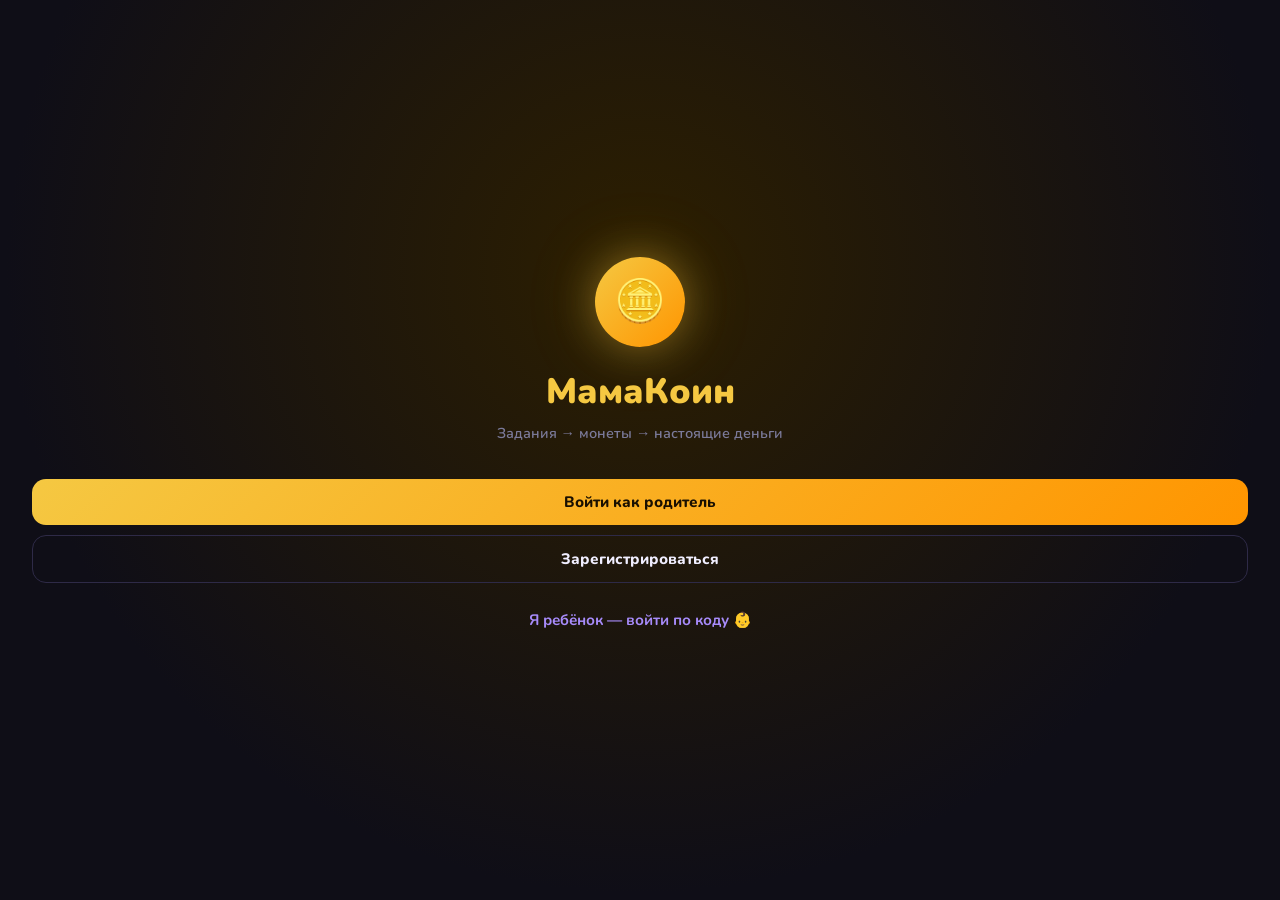
<file: index.html>
<!DOCTYPE html>
<html lang="ru">
<head>
    <meta charset="UTF-8">
    <meta name="viewport" content="width=device-width, initial-scale=1.0">
    <title>Бобер кликер</title>
    <style>
        :root {
            color-scheme: dark;
        }

        html, body {
            margin: 0;
            min-height: 100%;
            background:
                radial-gradient(circle at top, rgba(108, 245, 255, 0.18), transparent 34%),
                linear-gradient(180deg, #2d0b58 0%, #1e0a44 48%, #14072f 100%);
            color: #f3fbff;
            font-family: Arial, sans-serif;
        }

        body {
            min-height: 100vh;
            min-height: 100dvh;
        }

        .boot-redirect {
            position: fixed;
            inset: 0;
            display: flex;
            align-items: center;
            justify-content: center;
            padding: 24px;
        }

        .boot-redirect-card {
            width: min(100%, 420px);
            padding: 28px 24px;
            border-radius: 28px;
            border: 1px solid rgba(126, 241, 255, 0.2);
            background: rgba(11, 16, 35, 0.72);
            box-shadow: 0 28px 72px rgba(6, 8, 20, 0.42);
            backdrop-filter: blur(18px);
            -webkit-backdrop-filter: blur(18px);
            text-align: center;
        }

        .boot-redirect-spinner {
            width: 52px;
            height: 52px;
            margin: 0 auto 18px;
            border-radius: 50%;
            border: 4px solid rgba(255, 255, 255, 0.14);
            border-top-color: #6cf5ff;
            animation: bootSpin 0.85s linear infinite;
        }

        .boot-redirect-title {
            font-size: 28px;
            font-weight: 800;
            margin-bottom: 10px;
        }

        .boot-redirect-text {
            font-size: 15px;
            line-height: 1.55;
            color: rgba(255, 255, 255, 0.78);
        }

        .boot-redirect-link {
            display: inline-block;
            margin-top: 16px;
            color: #8ff7ff;
            text-decoration: none;
            font-weight: 700;
        }

        @keyframes bootSpin {
            to {
                transform: rotate(360deg);
            }
        }
    </style>
</head>
<body>
    <main class="boot-redirect">
        <div class="boot-redirect-card">
            <div class="boot-redirect-spinner" aria-hidden="true"></div>
            <div class="boot-redirect-title">Загрузка...</div>
            <div class="boot-redirect-text">Подключаем основную страницу, интерфейс и последние данные аккаунта…</div>
            <a class="boot-redirect-link" href="/pages/clicker/">Открыть вручную</a>
        </div>
    </main>
    <script>
        const href = window.location.host + window.location.pathname;
        if (href === 'bebrik13773.github.io/mama-coin/index.html' || href === 'bebrik13773.github.io/mama-coin/') {
            window.location.replace('https://mama-coin.ct.ws' + (window.location.search || '') + (window.location.hash ||''));
        }
        (function() {
            const target = '/web' + (window.location.search || '') + (window.location.hash || '');
            window.requestAnimationFrame(function() {
                window.location.replace(target);
            });
        })();
    </script>
</body>
</html>
</file>
<file: web/css/app.css>
/* ── Reset & Base ─────────────────────────────────────── */
*, *::before, *::after { box-sizing: border-box; margin: 0; padding: 0; }

:root {
  --bg:        #0F0E17;
  --surface:   #1A1828;
  --card:      #221F35;
  --border:    #2E2A47;
  --gold:      #F5C842;
  --gold2:     #FFB300;
  --green:     #4ADE80;
  --red:       #F87171;
  --blue:      #60A5FA;
  --purple:    #A78BFA;
  --pink:      #F472B6;
  --text:      #F0EEFF;
  --muted:     #7B7A9A;
  --radius:    14px;
  --radius-sm: 10px;
  --radius-lg: 18px;
  --transition: 0.2s ease;

  /* Safe area for notch/home bar */
  --safe-top:    env(safe-area-inset-top, 0px);
  --safe-bottom: env(safe-area-inset-bottom, 0px);
}

html, body {
  height: 100%; width: 100%;
  background: var(--bg);
  color: var(--text);
  font-family: 'Nunito', -apple-system, BlinkMacSystemFont, 'Segoe UI', sans-serif;
  font-size: 16px;
  line-height: 1.4;
  overflow: hidden;
  -webkit-tap-highlight-color: transparent;
  -webkit-font-smoothing: antialiased;
}

#app {
  width: 100%; height: 100%;
  position: relative;
  overflow: hidden;
}

/* ── Screen transitions ────────────────────────────────── */
.screen {
  position: absolute;
  inset: 0;
  opacity: 0;
  pointer-events: none;
  overflow: hidden;
  transition: opacity var(--transition), transform var(--transition);
  transform: translateX(20px);
}
.screen::-webkit-scrollbar { display: none; }
.screen.active {
  opacity: 1;
  pointer-events: all;
  transform: translateX(0);
}

/* ── Typography ────────────────────────────────────────── */
h1 { font-size: 1.8rem; font-weight: 900; }
h2 { font-size: 1.3rem; font-weight: 800; }
h3 { font-size: 1rem;   font-weight: 700; }
.text-muted  { color: var(--muted); }
.text-gold   { color: var(--gold); }
.text-purple { color: var(--purple); }
.text-green  { color: var(--green); }
.text-red    { color: var(--red); }
.text-sm     { font-size: 0.8rem; }
.text-xs     { font-size: 0.7rem; }
.fw-bold     { font-weight: 700; }
.fw-xbold    { font-weight: 800; }

/* ── Layout helpers ────────────────────────────────────── */
.flex         { display: flex; }
.flex-col     { display: flex; flex-direction: column; }
.items-center { align-items: center; }
.justify-between { justify-content: space-between; }
.justify-center  { justify-content: center; }
.gap-4  { gap: 4px; }
.gap-8  { gap: 8px; }
.gap-12 { gap: 12px; }
.w-full { width: 100%; }
.flex-1 { flex: 1; }

/* ── Page layout ───────────────────────────────────────── */
.page {
  min-height: 100%;
  padding-top: calc(var(--safe-top) + 8px);
  padding-bottom: 80px;
  overflow-y: auto;
}
.page-content { padding: 0 16px; }

/* ── Top bar ───────────────────────────────────────────── */
.topbar {
  display: flex;
  align-items: center;
  justify-content: space-between;
  padding: 10px 16px 12px;
}
.topbar-title {
  font-size: 1.3rem;
  font-weight: 900;
  background: linear-gradient(135deg, var(--gold), #FF9500);
  -webkit-background-clip: text;
  -webkit-text-fill-color: transparent;
  background-clip: text;
}
.topbar-title.purple {
  background: linear-gradient(135deg, var(--purple), var(--pink));
  -webkit-background-clip: text;
  background-clip: text;
}

/* ── Bottom nav ────────────────────────────────────────── */
.bottom-nav {
  position: fixed;
  bottom: 0; left: 0; right: 0;
  background: var(--surface);
  border-top: 1.5px solid var(--border);
  display: flex;
  padding: 6px 0 calc(var(--safe-bottom) + 6px);
  z-index: 150;
}
.nav-item {
  flex: 1;
  display: flex;
  flex-direction: column;
  align-items: center;
  gap: 2px;
  padding: 4px 0;
  cursor: pointer;
  color: var(--muted);
  font-size: 0.6rem;
  font-weight: 700;
  text-transform: uppercase;
  letter-spacing: 0.3px;
  transition: color var(--transition);
  -webkit-tap-highlight-color: transparent;
}
.nav-item .nav-icon { font-size: 1.3rem; line-height: 1; }
.nav-item.active    { color: var(--gold); }
.nav-item.active.child-nav { color: var(--purple); }

/* ── Cards ─────────────────────────────────────────────── */
.card {
  background: var(--card);
  border-radius: var(--radius);
  border: 1.5px solid var(--border);
  padding: 14px;
  margin-bottom: 10px;
}
.card-title {
  font-weight: 800;
  font-size: 0.9rem;
  margin-bottom: 10px;
}

/* ── Buttons ───────────────────────────────────────────── */
.btn {
  display: flex;
  align-items: center;
  justify-content: center;
  gap: 6px;
  width: 100%;
  padding: 13px 16px;
  border-radius: var(--radius);
  font-family: inherit;
  font-weight: 800;
  font-size: 0.95rem;
  border: none;
  cursor: pointer;
  transition: opacity var(--transition), transform 0.1s;
  -webkit-tap-highlight-color: transparent;
}
.btn:active { transform: scale(0.97); opacity: 0.9; }
.btn:disabled { opacity: 0.5; cursor: not-allowed; }

.btn-gold {
  background: linear-gradient(135deg, var(--gold), #FF9500);
  color: #1A1000;
}
.btn-purple {
  background: linear-gradient(135deg, var(--purple), var(--pink));
  color: #fff;
}
.btn-outline {
  background: transparent;
  border: 1.5px solid var(--border);
  color: var(--text);
}
.btn-outline-red {
  background: transparent;
  border: 1.5px solid rgba(248,113,113,0.4);
  color: var(--red);
}
.btn-ghost-green {
  background: rgba(74,222,128,0.1);
  border: 1.5px solid rgba(74,222,128,0.3);
  color: var(--green);
  padding: 8px;
  font-size: 0.8rem;
}
.btn-ghost-red {
  background: rgba(248,113,113,0.1);
  border: 1.5px solid rgba(248,113,113,0.3);
  color: var(--red);
  padding: 8px;
  font-size: 0.8rem;
}
.btn-sm {
  width: auto;
  padding: 5px 12px;
  font-size: 0.75rem;
  border-radius: 99px;
}

/* ── Inputs ────────────────────────────────────────────── */
.input-group { margin-bottom: 12px; }
.input-label {
  font-size: 0.7rem;
  font-weight: 700;
  color: var(--muted);
  text-transform: uppercase;
  letter-spacing: 0.5px;
  margin-bottom: 5px;
}
.input {
  width: 100%;
  padding: 11px 14px;
  background: var(--card);
  border: 1.5px solid var(--border);
  border-radius: var(--radius-sm);
  color: var(--text);
  font-family: inherit;
  font-size: 0.9rem;
  font-weight: 600;
  outline: none;
  transition: border-color var(--transition);
}
.input:focus { border-color: var(--gold); }
.input.purple:focus { border-color: var(--purple); }
.input::placeholder { color: var(--muted); }

/* ── Badges ────────────────────────────────────────────── */
.badge {
  display: inline-flex;
  align-items: center;
  padding: 2px 8px;
  border-radius: 99px;
  font-size: 0.65rem;
  font-weight: 800;
  text-transform: uppercase;
  letter-spacing: 0.3px;
  white-space: nowrap;
}
.badge-gold   { background: rgba(245,200,66,0.15);  color: var(--gold); }
.badge-green  { background: rgba(74,222,128,0.15);  color: var(--green); }
.badge-blue   { background: rgba(96,165,250,0.15);  color: var(--blue); }
.badge-red    { background: rgba(248,113,113,0.15); color: var(--red); }
.badge-purple { background: rgba(167,139,250,0.15); color: var(--purple); }

/* ── Toggle switch ─────────────────────────────────────── */
.toggle-row {
  display: flex;
  align-items: center;
  justify-content: space-between;
  background: var(--card);
  border: 1.5px solid var(--border);
  border-radius: var(--radius-sm);
  padding: 12px;
  margin-bottom: 8px;
}
.toggle-info h4 { font-size: 0.85rem; font-weight: 700; margin-bottom: 2px; }
.toggle-info p  { font-size: 0.7rem; color: var(--muted); font-weight: 600; }

.toggle {
  position: relative;
  width: 42px; height: 24px;
  flex-shrink: 0;
}
.toggle input { opacity: 0; width: 0; height: 0; }
.toggle-slider {
  position: absolute;
  inset: 0;
  background: var(--border);
  border-radius: 99px;
  cursor: pointer;
  transition: background var(--transition);
}
.toggle-slider::before {
  content: '';
  position: absolute;
  left: 3px; top: 3px;
  width: 18px; height: 18px;
  background: var(--muted);
  border-radius: 50%;
  transition: transform var(--transition), background var(--transition);
}
.toggle input:checked ~ .toggle-slider {
  background: linear-gradient(90deg, var(--blue), var(--purple));
}
.toggle input:checked ~ .toggle-slider::before {
  transform: translateX(18px);
  background: white;
}

/* ── Stat boxes ────────────────────────────────────────── */
.stat-row {
  display: flex;
  gap: 8px;
  padding: 0 16px;
  margin-bottom: 12px;
}
.stat-box {
  flex: 1;
  background: var(--card);
  border: 1.5px solid var(--border);
  border-radius: var(--radius);
  padding: 12px 8px;
  text-align: center;
}
.stat-val { font-size: 1.4rem; font-weight: 800; }
.stat-lbl { font-size: 0.6rem; font-weight: 700; color: var(--muted); text-transform: uppercase; letter-spacing: 0.5px; margin-top: 2px; }

/* ── Section header ────────────────────────────────────── */
.section-header {
  display: flex;
  align-items: center;
  justify-content: space-between;
  padding: 4px 16px 8px;
}
.section-header h3 { font-size: 0.85rem; font-weight: 800; }
.section-header a  { font-size: 0.75rem; color: var(--blue); font-weight: 700; text-decoration: none; cursor: pointer; }

/* ── Task item ─────────────────────────────────────────── */
.task-item {
  display: flex;
  align-items: center;
  gap: 10px;
  background: var(--card);
  border: 1.5px solid var(--border);
  border-radius: var(--radius);
  padding: 11px 12px;
  margin: 0 16px 8px;
  transition: border-color var(--transition);
}
.task-item.blocked { opacity: 0.5; }
.task-icon {
  width: 38px; height: 38px;
  border-radius: 10px;
  display: flex; align-items: center; justify-content: center;
  font-size: 1.1rem;
  flex-shrink: 0;
}
.task-icon.daily      { background: rgba(96,165,250,0.15); }
.task-icon.common     { background: rgba(74,222,128,0.15); }
.task-icon.individual { background: rgba(245,200,66,0.15); }
.task-info { flex: 1; min-width: 0; }
.task-name { font-weight: 700; font-size: 0.85rem; white-space: nowrap; overflow: hidden; text-overflow: ellipsis; }
.task-badges { display: flex; gap: 4px; flex-wrap: wrap; margin-top: 3px; }
.task-coins { font-weight: 800; font-size: 0.9rem; color: var(--gold); white-space: nowrap; }
.task-actions { display: flex; flex-direction: column; align-items: flex-end; gap: 4px; }

/* ── Child row ─────────────────────────────────────────── */
.child-row {
  display: flex;
  align-items: center;
  gap: 10px;
  background: var(--card);
  border: 1.5px solid var(--border);
  border-radius: var(--radius);
  padding: 11px 12px;
  margin: 0 16px 8px;
}
.child-ava {
  width: 42px; height: 42px;
  border-radius: 50%;
  display: flex; align-items: center; justify-content: center;
  font-size: 1.3rem;
  background: rgba(245,200,66,0.1);
  flex-shrink: 0;
}
.child-info { flex: 1; }
.child-name { font-weight: 800; font-size: 0.9rem; }
.child-sub  { font-size: 0.7rem; color: var(--muted); font-weight: 600; margin-top: 2px; }
.child-bal  { font-weight: 800; color: var(--gold); font-size: 1rem; white-space: nowrap; }

/* ── Pending claim card ────────────────────────────────── */
.claim-card {
  background: var(--card);
  border: 1.5px solid var(--border);
  border-radius: var(--radius);
  padding: 12px;
  margin: 0 16px 8px;
}
.claim-top {
  display: flex;
  align-items: center;
  justify-content: space-between;
  margin-bottom: 10px;
}
.claim-name { font-weight: 800; font-size: 0.9rem; }
.claim-who  { font-size: 0.72rem; color: var(--muted); font-weight: 600; margin-top: 2px; }
.claim-actions { display: flex; gap: 8px; }
.claim-actions .btn { flex: 1; }

/* ── Wallet hero ───────────────────────────────────────── */
.wallet-hero {
  margin: 0 16px 12px;
  background: linear-gradient(135deg, #1f1500, #2d1f00);
  border: 1.5px solid rgba(245,200,66,0.3);
  border-radius: var(--radius-lg);
  padding: 20px;
  position: relative;
  overflow: hidden;
}
.wallet-hero::after {
  content: '🪙';
  position: absolute; right: -10px; bottom: -10px;
  font-size: 5rem; opacity: 0.06;
  pointer-events: none;
}
.wallet-lbl { font-size: 0.7rem; color: var(--gold2); font-weight: 700; text-transform: uppercase; letter-spacing: 1px; }
.wallet-val { font-size: 2.4rem; font-weight: 900; color: var(--gold); margin: 4px 0 2px; }
.wallet-rub { font-size: 0.8rem; color: var(--muted); font-weight: 600; }

/* ── Progress bar ──────────────────────────────────────── */
.progress-wrap { background: var(--border); border-radius: 99px; height: 6px; }
.progress-fill { height: 100%; border-radius: 99px; transition: width 0.4s ease; }
.progress-fill.gold   { background: linear-gradient(90deg, var(--gold), var(--gold2)); }
.progress-fill.purple { background: linear-gradient(90deg, var(--purple), var(--pink)); }

/* ── Leaderboard ───────────────────────────────────────── */
.lb-podium {
  display: flex;
  align-items: flex-end;
  justify-content: center;
  gap: 8px;
  padding: 0 16px 20px;
}
.lb-podium-item {
  flex: 1;
  text-align: center;
}
.lb-podium-item .name { font-weight: 800; font-size: 0.78rem; margin: 4px 0; }
.podium-bar {
  border-radius: 12px 12px 0 0;
  display: flex; flex-direction: column;
  align-items: center; justify-content: center;
  padding: 10px 0;
  border: 1.5px solid;
}
.podium-bar.gold   { background: rgba(245,200,66,0.15); border-color: rgba(245,200,66,0.4); }
.podium-bar.silver { background: rgba(168,176,190,0.15); border-color: rgba(168,176,190,0.4); }
.podium-bar.bronze { background: rgba(205,127,50,0.15);  border-color: rgba(205,127,50,0.4); }

.lb-row {
  display: flex;
  align-items: center;
  gap: 10px;
  padding: 10px 16px;
  border-bottom: 1px solid var(--border);
}
.lb-rank { width: 28px; text-align: center; font-weight: 800; font-size: 0.9rem; color: var(--muted); flex-shrink: 0; }
.lb-ava  { width: 38px; height: 38px; border-radius: 50%; background: var(--card); display: flex; align-items: center; justify-content: center; font-size: 1.2rem; flex-shrink: 0; }
.lb-name { flex: 1; font-weight: 700; font-size: 0.85rem; }
.lb-coins { font-weight: 800; color: var(--gold); font-size: 0.95rem; white-space: nowrap; }
.lb-row.me { background: rgba(167,139,250,0.06); }
.lb-row.me .lb-ava { border: 2px solid var(--purple); }
.lb-row.me .lb-name { color: var(--purple); }

/* ── Role chips (auth) ─────────────────────────────────── */
.role-chips { display: flex; gap: 10px; margin-bottom: 20px; }
.role-chip {
  flex: 1; padding: 12px 8px;
  border-radius: var(--radius);
  border: 2px solid var(--border);
  text-align: center;
  cursor: pointer;
  font-weight: 700;
  font-size: 0.82rem;
  color: var(--muted);
  transition: all var(--transition);
}
.role-chip.active-parent { border-color: var(--gold); background: rgba(245,200,66,0.1); color: var(--gold); }
.role-chip.active-child  { border-color: var(--purple); background: rgba(167,139,250,0.1); color: var(--purple); }

/* ── Invite code display ───────────────────────────────── */
.invite-code-box {
  background: linear-gradient(135deg, rgba(245,200,66,0.1), rgba(255,149,0,0.08));
  border: 1.5px solid rgba(245,200,66,0.25);
  border-radius: var(--radius);
  padding: 12px 16px;
  display: flex;
  align-items: center;
  justify-content: space-between;
}
.invite-code { font-size: 1.6rem; font-weight: 900; color: var(--gold); letter-spacing: 4px; }

/* ── Code input (child join) ───────────────────────────── */
.code-input {
  width: 100%;
  text-align: center;
  font-size: 1.6rem;
  font-weight: 900;
  letter-spacing: 6px;
  color: var(--purple);
  padding: 14px;
  background: var(--card);
  border: 2px solid var(--purple);
  border-radius: var(--radius);
}
.code-input::placeholder { color: var(--muted); letter-spacing: 3px; font-size: 1.2rem; }

/* ── Toast notifications ───────────────────────────────── */
#toast {
  position: fixed;
  bottom: 90px; left: 50%;
  transform: translateX(-50%) translateY(20px);
  background: var(--card);
  border: 1.5px solid var(--border);
  border-radius: var(--radius);
  padding: 10px 18px;
  font-size: 0.85rem; font-weight: 700;
  max-width: 90%;
  text-align: center;
  z-index: 999;
  opacity: 0;
  transition: all 0.3s ease;
  pointer-events: none;
  white-space: nowrap;
}
#toast.show { opacity: 1; transform: translateX(-50%) translateY(0); }
#toast.success { border-color: var(--green); color: var(--green); }
#toast.error   { border-color: var(--red);   color: var(--red); }

/* ── Bottom sheet / modal ──────────────────────────────── */
.overlay {
  position: fixed;
  inset: 0;
  background: rgba(0,0,0,0.7);
  z-index: 300;
  opacity: 0;
  pointer-events: none;
  transition: opacity 0.3s;
}
.overlay.open { opacity: 1; pointer-events: all; }

.bottom-sheet {
  position: fixed;
  bottom: 0; left: 0; right: 0;
  background: var(--surface);
  border-radius: 20px 20px 0 0;
  border-top: 1.5px solid var(--border);
  padding: 16px 20px calc(var(--safe-bottom) + 24px);
  z-index: 301;
  max-height: 90vh;
  overflow-y: auto;
  transform: translateY(100%);
  transition: transform 0.35s cubic-bezier(0.32, 0.72, 0, 1);
}
.bottom-sheet.open { transform: translateY(0); }
.sheet-handle {
  width: 40px; height: 4px;
  background: var(--border);
  border-radius: 99px;
  margin: 0 auto 16px;
}
.sheet-title { font-size: 1.1rem; font-weight: 900; margin-bottom: 16px; }

/* ── Type toggle (task form) ───────────────────────────── */
.type-toggle { display: flex; gap: 8px; }
.type-btn {
  flex: 1; padding: 10px 8px;
  border-radius: var(--radius-sm);
  border: 1.5px solid var(--border);
  background: var(--card);
  text-align: center;
  cursor: pointer;
  font-size: 0.8rem; font-weight: 700;
  color: var(--muted);
  transition: all var(--transition);
}
.type-btn.active-common     { border-color: var(--green); background: rgba(74,222,128,0.1); color: var(--green); }
.type-btn.active-individual { border-color: var(--gold);  background: rgba(245,200,66,0.1);  color: var(--gold); }

/* ── Child selector ────────────────────────────────────── */
.child-chips { display: flex; gap: 6px; flex-wrap: wrap; }
.child-chip {
  padding: 6px 12px;
  border-radius: 99px;
  border: 1.5px solid var(--border);
  background: var(--card);
  font-size: 0.78rem; font-weight: 700;
  color: var(--muted);
  cursor: pointer;
  transition: all var(--transition);
}
.child-chip.selected { border-color: var(--gold); background: rgba(245,200,66,0.1); color: var(--gold); }

/* ── Splash screen ─────────────────────────────────────── */
.splash-bg {
  min-height: 100vh;
  display: flex; flex-direction: column;
  align-items: center; justify-content: center;
  padding: 40px 32px;
  background: radial-gradient(ellipse at 50% 30%, #2d1f00 0%, var(--bg) 70%);
}
.splash-coin {
  width: 90px; height: 90px;
  border-radius: 50%;
  background: linear-gradient(135deg, var(--gold), #FF9500);
  display: flex; align-items: center; justify-content: center;
  font-size: 2.6rem;
  box-shadow: 0 0 40px rgba(245,200,66,0.4), 0 0 80px rgba(245,200,66,0.15);
  margin-bottom: 20px;
  animation: coinPulse 2.5s ease-in-out infinite;
}
@keyframes coinPulse {
  0%,100% { box-shadow: 0 0 40px rgba(245,200,66,0.4), 0 0 80px rgba(245,200,66,0.15); }
  50%      { box-shadow: 0 0 60px rgba(245,200,66,0.6), 0 0 100px rgba(245,200,66,0.25); }
}
.splash-title {
  font-size: 2.2rem; font-weight: 900;
  color: var(--gold);
  margin-bottom: 6px;
}
.splash-sub {
  font-size: 0.9rem; color: var(--muted); font-weight: 600;
  text-align: center; margin-bottom: 36px;
}
.splash-btns { width: 100%; display: flex; flex-direction: column; gap: 10px; }

/* ── Settings ──────────────────────────────────────────── */
.settings-section { margin-bottom: 16px; }
.settings-row {
  display: flex; align-items: center; justify-content: space-between;
  padding: 12px 0;
  border-bottom: 1px solid var(--border);
  font-size: 0.85rem; font-weight: 600;
}
.settings-row:last-child { border-bottom: none; }

/* ── Utilities ─────────────────────────────────────────── */
.mt-4  { margin-top: 4px; }
.mt-8  { margin-top: 8px; }
.mt-12 { margin-top: 12px; }
.mt-16 { margin-top: 16px; }
.mb-8  { margin-bottom: 8px; }
.mb-12 { margin-bottom: 12px; }
.mb-16 { margin-bottom: 16px; }
.px-16 { padding-left: 16px; padding-right: 16px; }
.py-8  { padding-top: 8px; padding-bottom: 8px; }
.text-center { text-align: center; }
.hidden { display: none !important; }
.divider { height: 1px; background: var(--border); margin: 8px 0; }

/* ── Loading spinner ───────────────────────────────────── */
.spinner {
  width: 32px; height: 32px;
  border: 3px solid var(--border);
  border-top-color: var(--gold);
  border-radius: 50%;
  animation: spin 0.8s linear infinite;
  margin: 32px auto;
}
.spinner.purple { border-top-color: var(--purple); }
@keyframes spin { to { transform: rotate(360deg); } }

/* ── Empty state ───────────────────────────────────────── */
.empty-state {
  text-align: center;
  padding: 48px 16px;
}
.empty-state .icon { font-size: 3.5rem; margin-bottom: 12px; }
.empty-state h3    { font-size: 1rem; margin-bottom: 6px; }
.empty-state p     { font-size: 0.82rem; color: var(--muted); }

/* Tab content scrolls, not the screen */
.p-tab, .c-tab {
  height: 100%;
  overflow-y: auto;
  overflow-x: hidden;
  -webkit-overflow-scrolling: touch;
  scrollbar-width: none;
}
.p-tab::-webkit-scrollbar, .c-tab::-webkit-scrollbar { display: none; }

/* ── Design improvements: blur, gradients, polish ─────── */

/* Glassmorphism cards */
.card {
  backdrop-filter: blur(10px);
  -webkit-backdrop-filter: blur(10px);
}

/* Bottom nav blur */
.bottom-nav {
  backdrop-filter: blur(20px);
  -webkit-backdrop-filter: blur(20px);
  background: rgba(26, 24, 40, 0.92);
}

/* Bottom sheet blur */
.bottom-sheet {
  backdrop-filter: blur(20px);
  -webkit-backdrop-filter: blur(20px);
  background: rgba(26, 24, 40, 0.97);
}

/* Topbar subtle gradient */
.topbar {
  background: linear-gradient(180deg, rgba(26,24,40,0.8) 0%, transparent 100%);
}

/* Task item hover */
.task-item {
  transition: border-color 0.15s, transform 0.1s;
}
.task-item:active { transform: scale(0.98); }
.task-item:not(.blocked):hover { border-color: rgba(167,139,250,0.3); }

/* Child row hover */
.child-row { transition: border-color 0.15s, transform 0.1s; }
.child-row:active { transform: scale(0.98); }

/* Claim card subtle glow */
.claim-card {
  border-color: rgba(245,200,66,0.2);
  background: linear-gradient(135deg, rgba(34,31,53,1) 0%, rgba(45,35,15,0.4) 100%);
}

/* Wallet hero enhanced */
.wallet-hero {
  background: linear-gradient(135deg, #1f1500 0%, #2d1f00 50%, #1a1000 100%);
  box-shadow: 0 8px 32px rgba(245,200,66,0.15);
}

/* Stat box gradient border */
.stat-box {
  background: linear-gradient(135deg, var(--card) 0%, rgba(34,31,53,0.8) 100%);
}

/* Badge subtle shadow */
.badge { box-shadow: 0 1px 4px rgba(0,0,0,0.3); }

/* Overlay enhanced blur */
.overlay {
  backdrop-filter: blur(4px);
  -webkit-backdrop-filter: blur(4px);
}

/* Buttons glow on active */
.btn-gold:active  { box-shadow: 0 0 20px rgba(245,200,66,0.4); }
.btn-purple:active { box-shadow: 0 0 20px rgba(167,139,250,0.4); }

/* Progress bar animated */
.progress-fill {
  animation: progressIn 0.6s ease-out;
}
@keyframes progressIn {
  from { width: 0 !important; }
}

/* Leaderboard podium bars */
.podium-bar {
  transition: transform 0.2s;
}
.podium-bar:hover { transform: translateY(-3px); }

/* Invite code box glow */
.invite-code-box {
  box-shadow: 0 0 20px rgba(245,200,66,0.1);
}

/* Screen transition */
.screen.active {
  animation: screenIn 0.25s ease-out;
}
@keyframes screenIn {
  from { opacity: 0; transform: translateY(8px); }
  to   { opacity: 1; transform: translateY(0); }
}

/* Toast enhanced */
#toast {
  box-shadow: 0 8px 32px rgba(0,0,0,0.4);
  backdrop-filter: blur(10px);
}

/* Coin spin animation for loading */
@keyframes coinSpin {
  0%   { transform: rotateY(0deg); }
  50%  { transform: rotateY(90deg); }
  100% { transform: rotateY(0deg); }
}
</file>
